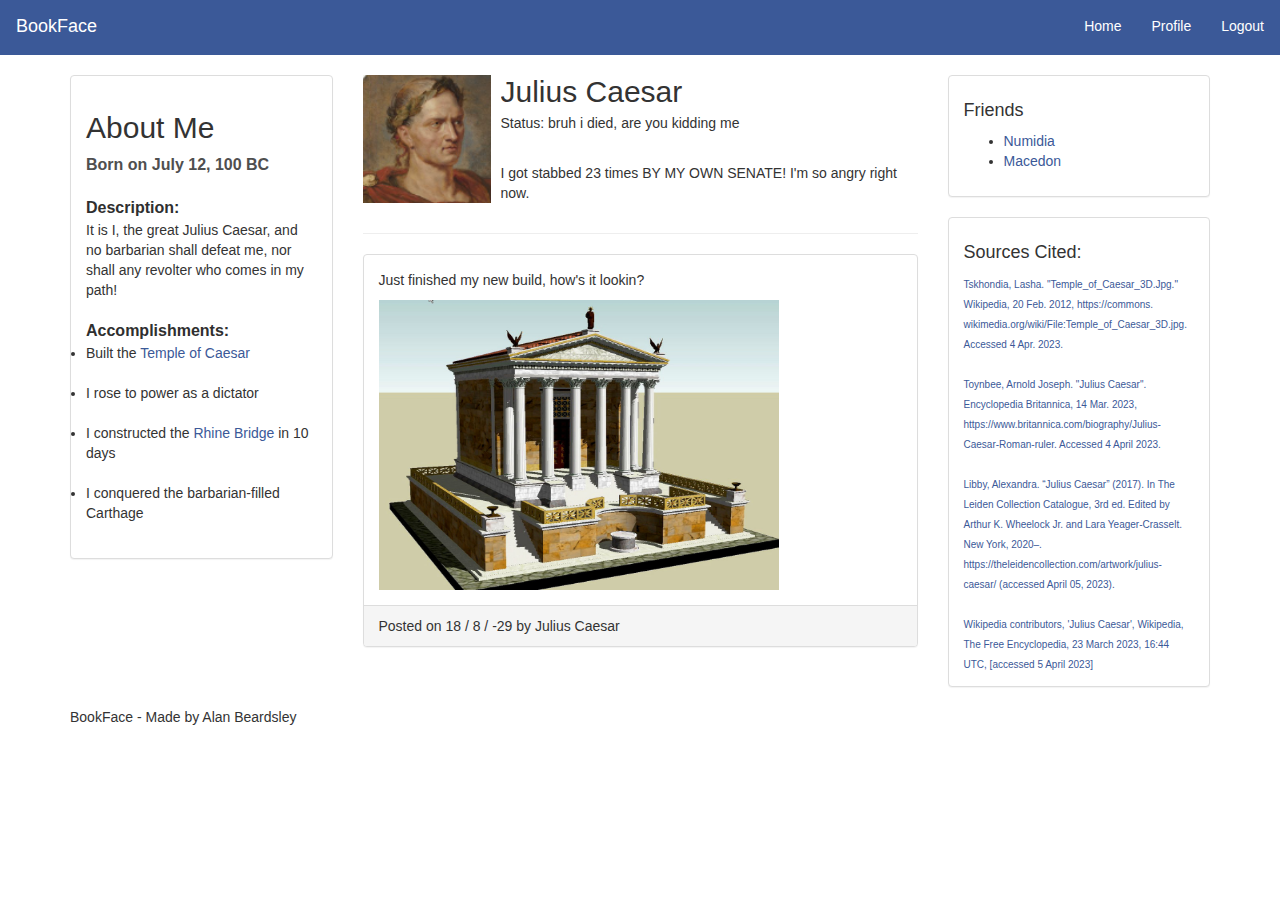
<file: profile.html>
<!DOCTYPE html>
<html>
<head>
  <title>BookFace</title>
  <link rel="shortcut icon" href="img/B.png" type="image/x-icon">

  <link rel="stylesheet" type="text/css" href="css/bootstrap.min.css">
  <link rel="stylesheet" type="text/css" href="css/style.css">
</head>
<body>
  <!-- nav -->
  <nav class="navbar navbar-default">
    <div class="container-fluid">
      <div class="navbar-header">
        <a class="navbar-brand" href="index.html">BookFace</a>
      </div>
      <ul class="nav navbar-nav navbar-right">
        <li><a href="home.html">Home</a></li>
        <li><a href="profile.html">Profile</a></li>
        <li><a href="#">Logout</a></li>
      </ul>
    </div>
  </nav>
  <!-- ./nav -->

  <!-- main -->
  <main class="container">
    <div class="row">
      <div class="col-md-3">
        <!-- edit profile -->
        <div class="panel panel-default">
          <div class="panel-body">
            <h2>About Me</h2>
            <form method="post" action="">
              <b style="color: rgb(79, 79, 79); font-size: 16px;">Born on July 12, 100 BC</b>
              <br><br>
              <b style="color: rgb(47, 47, 47); font-size: 16px;">Description:</b>
              <br>
              <h>It is I, the great Julius Caesar, and no barbarian shall defeat me, nor shall any revolter who comes in my path!</h>
              <br><br>
              <b style="color: rgb(47, 47, 47); font-size: 16px;">Accomplishments:</b>
              <br>
              <li><h>Built the </h><a href="https://en.wikipedia.org/wiki/Temple_of_Caesar">Temple of Caesar</a></li>
              <br>
              <li><h>I rose to power as a dictator</h></li>
              <br>
              <li><h>I constructed the <a href="https://en.wikipedia.org/wiki/Caesar%27s_Rhine_bridges">Rhine Bridge</a> in 10 days</h></li>
              <br>
              <li><h>I conquered the barbarian-filled Carthage</h></li>
              <br>
            </form>
          </div>
        </div>
        <!-- ./edit profile -->
      </div>
      <div class="col-md-6">
        <!-- user profile -->
        <div class="media">
          <div class="media-left">
            <img src="img/my_avatar.png" class="media-object" style="width: 128px; height: 128px;">
          </div>
          <div class="media-body">
            <h2 class="media-heading">Julius Caesar</h2>
            <p>Status: bruh i died, are you kidding me</p>
            <br>
            <p>I got stabbed 23 times BY MY OWN SENATE! I'm so angry right now.</p>
          </div>
        </div>
        <!-- user profile -->

        <hr>

        <!-- timeline -->
        <div>
          <!-- post -->
          <div class="panel panel-default">
            <div class="panel-body">
              <p>Just finished my new build, how's it lookin?</p>
              <img src="img/build2.png" class="media-object" style="width: 400px; height: 290px;">
            </div>
            <div class="panel-footer">
              <span>Posted on 18 / 8 / -29 by Julius Caesar</span> 
              
            </div>
          </div>
          <!-- ./post -->
        </div>
        <!-- ./timeline -->
      </div>
      <div class="col-md-3">
        <!-- friends -->
        <div class="panel panel-default">
          <div class="panel-body">
            <h4>Friends</h4>
            <ul>
              <li><a href="https://en.wikipedia.org/wiki/Numidia">Numidia</a> </li>
              <li><a href="https://en.wikipedia.org/wiki/Macedonia_(ancient_kingdom)">Macedon</a> </li>
            </ul>
          </div>
        </div>
        <div class="panel panel-default" style="height: 470px;">
          <div class="panel-body">
            <h4>Sources Cited:</h4>
            
              <a style="font-size: 10px;" href="https://upload.wikimedia.org/wikipedia/commons/thumb/4/40/Temple_of_Caesar_3D.jpg/709px-Temple_of_Caesar_3D.jpg">Tskhondia, Lasha. "Temple_of_Caesar_3D.Jpg." Wikipedia, 20 Feb. 2012, https://commons.<br>wikimedia.org/wiki/File:Temple_of_Caesar_3D.jpg. Accessed 4 Apr. 2023.</a>
              <br><br>
              <a style="font-size: 10px;" href="https://www.britannica.com/biography/Julius-Caesar-Roman-ruler">Toynbee, Arnold Joseph. "Julius Caesar". Encyclopedia Britannica, 14 Mar. 2023, https://www.britannica.com/biography/Julius-Caesar-Roman-ruler. Accessed 4 April 2023.</a>
              <br><br>
              <a style="font-size: 10px;" href="https://www.theleidencollection.com/wp-content/uploads/2018/03/PR-100-Peter_Paul_Rubens-Julius_Caesar_website-828x1024.png">Libby, Alexandra. “Julius Caesar” (2017). In The Leiden Collection Catalogue, 3rd ed. Edited by Arthur K. Wheelock Jr. and Lara Yeager-Crasselt. New York, 2020–. https://theleidencollection.com/artwork/julius-caesar/ (accessed April 05, 2023).</a>
              <br><br>
              <a style="font-size: 10px;" href="https://en.wikipedia.org/wiki/Julius_Caesar">Wikipedia contributors, 'Julius Caesar', Wikipedia, The Free Encyclopedia, 23 March 2023, 16:44 UTC, <https://en.wikipedia.org/w/index.php?title=Julius_Caesar&oldid=1146239585> [accessed 5 April 2023]</a>
            </div>
        </div>
        <!-- ./friends -->
      </div>
    </div>
  </main>
  <!-- ./main -->

  <!-- footer -->
  <footer class="container text-center">
    <ul class="nav nav-pills pull-left">
      <li>BookFace - Made by Alan Beardsley</li>
    </ul>
  </footer>
  <!-- ./footer -->
  <script type="text/javascript" src="js/bootstrap.min.js"></script>
  <script type="text/javascript" src="js/script.js"></script>
</body>
</html>
</file>
<file: css/style.css>
/* styles */

a {
  color: #3b5998;
}

.navbar {
  -webkit-border-radius: 0;
  -moz-border-radius: 0;
  border-radius: 0;
}

.navbar-default {
  background-color: #3b5998;
  border-color: #3b5998;
  height: 55px  ;
}

.navbar-default .navbar-brand {
  color: #fff;
}

.navbar-default .navbar-brand:focus,
.navbar-default .navbar-brand:hover {
  color: #fff;
}

.navbar-default .navbar-nav>li>a {
  color: #fff;
}

.navbar-default .navbar-nav>li>a:focus,
.navbar-default .navbar-nav>li>a:hover {
  color: #fff;
}
</file>
